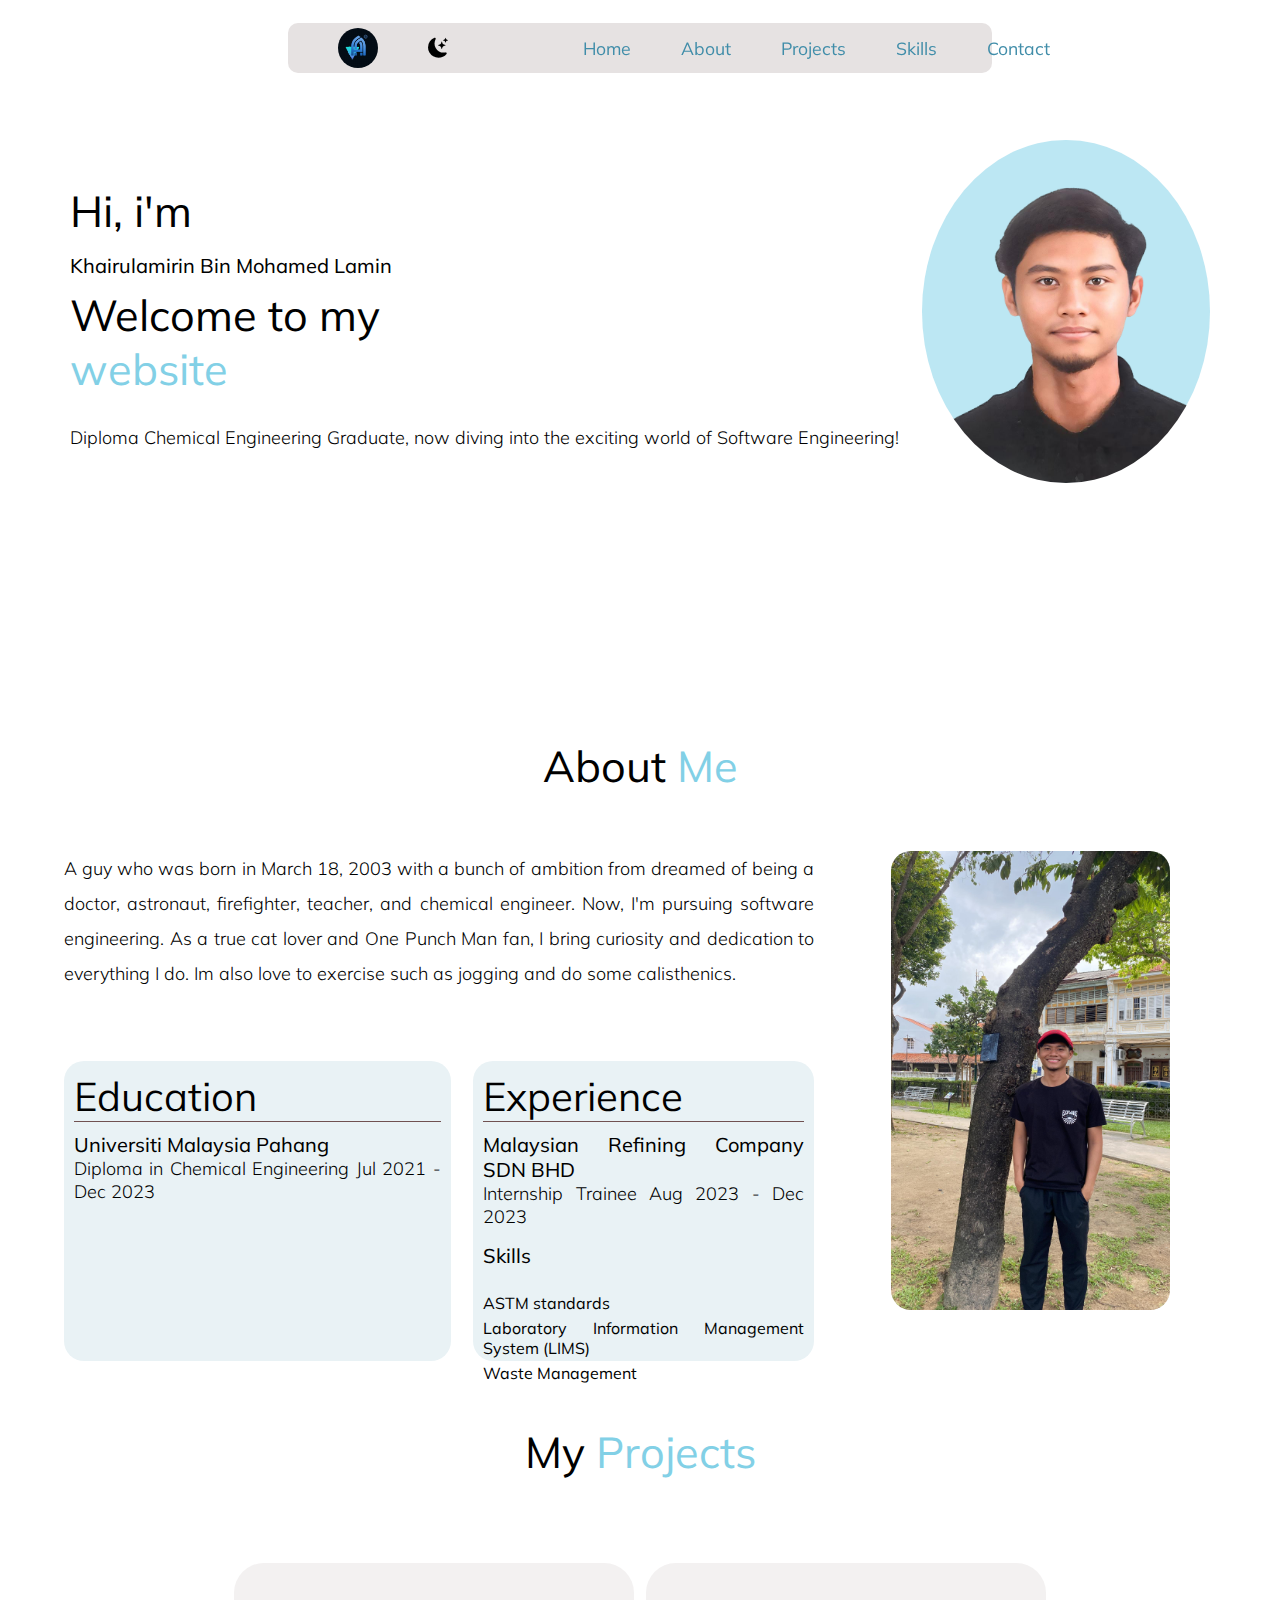
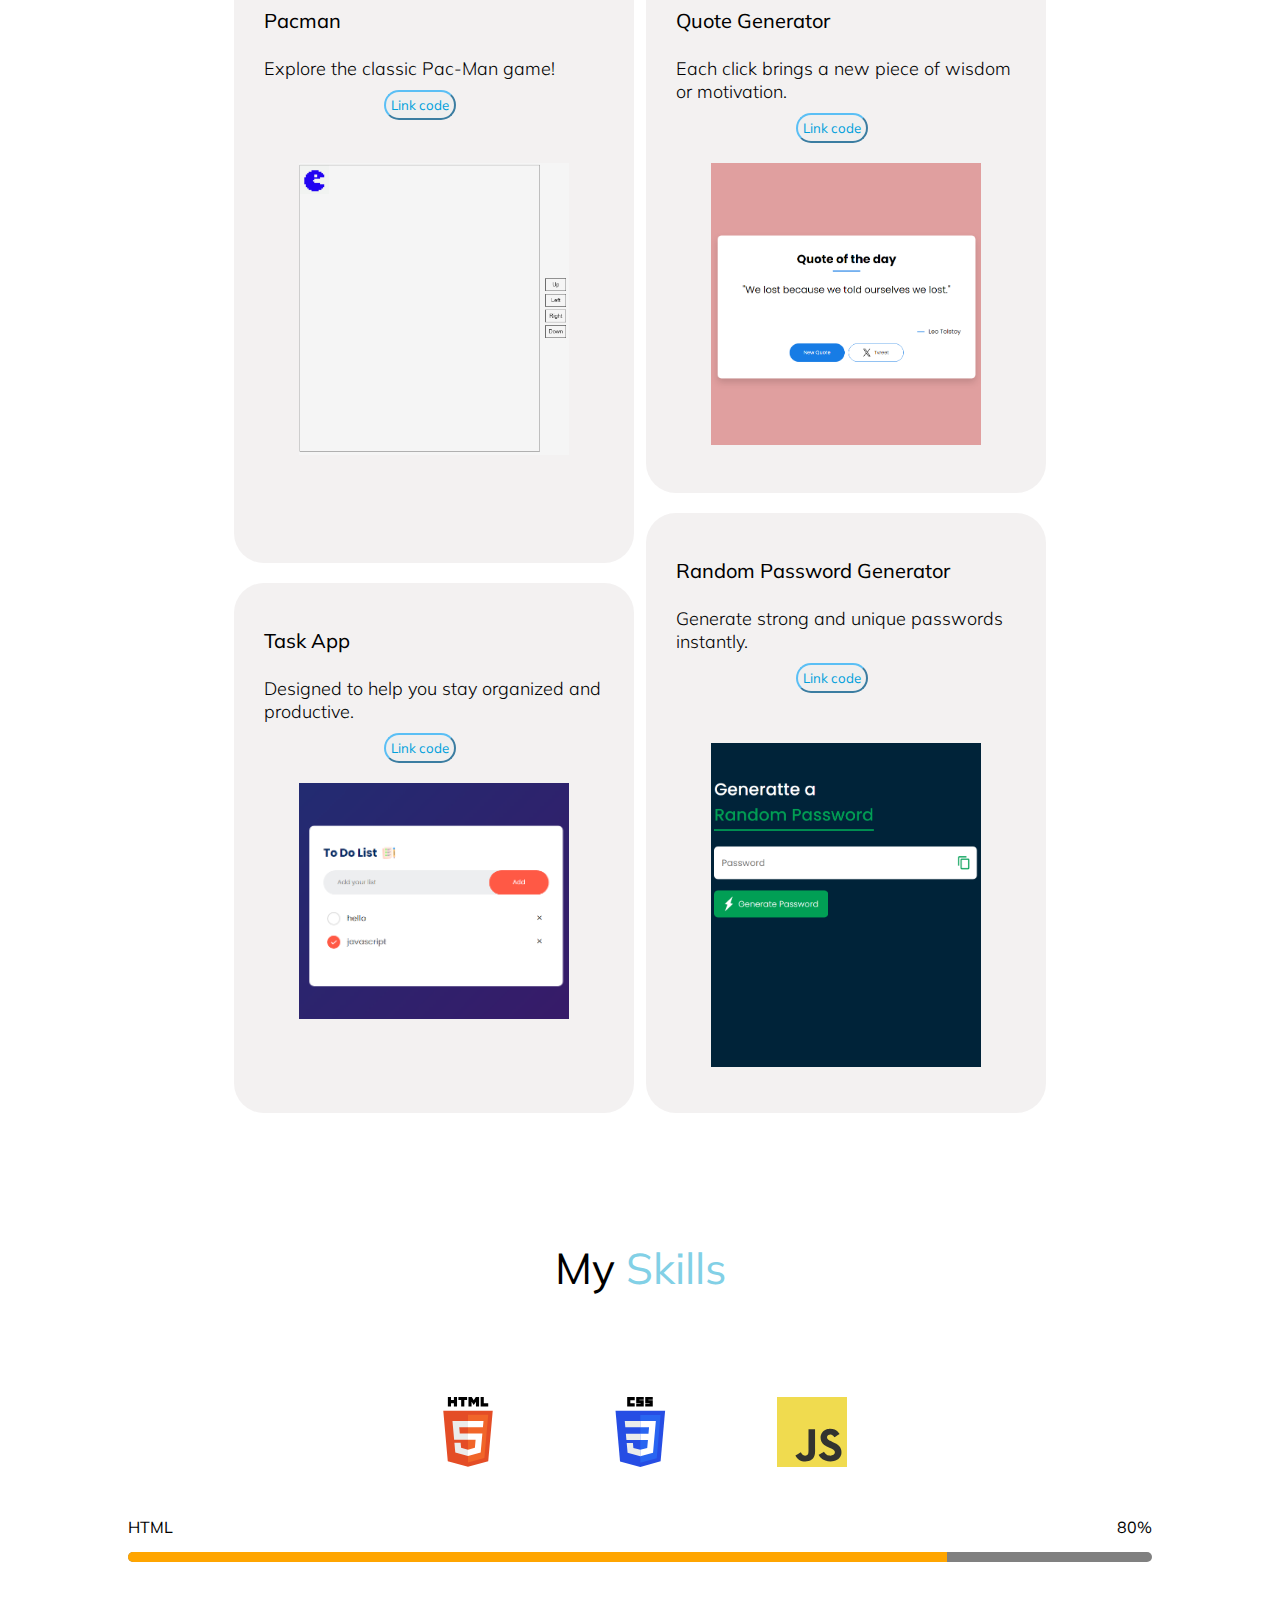
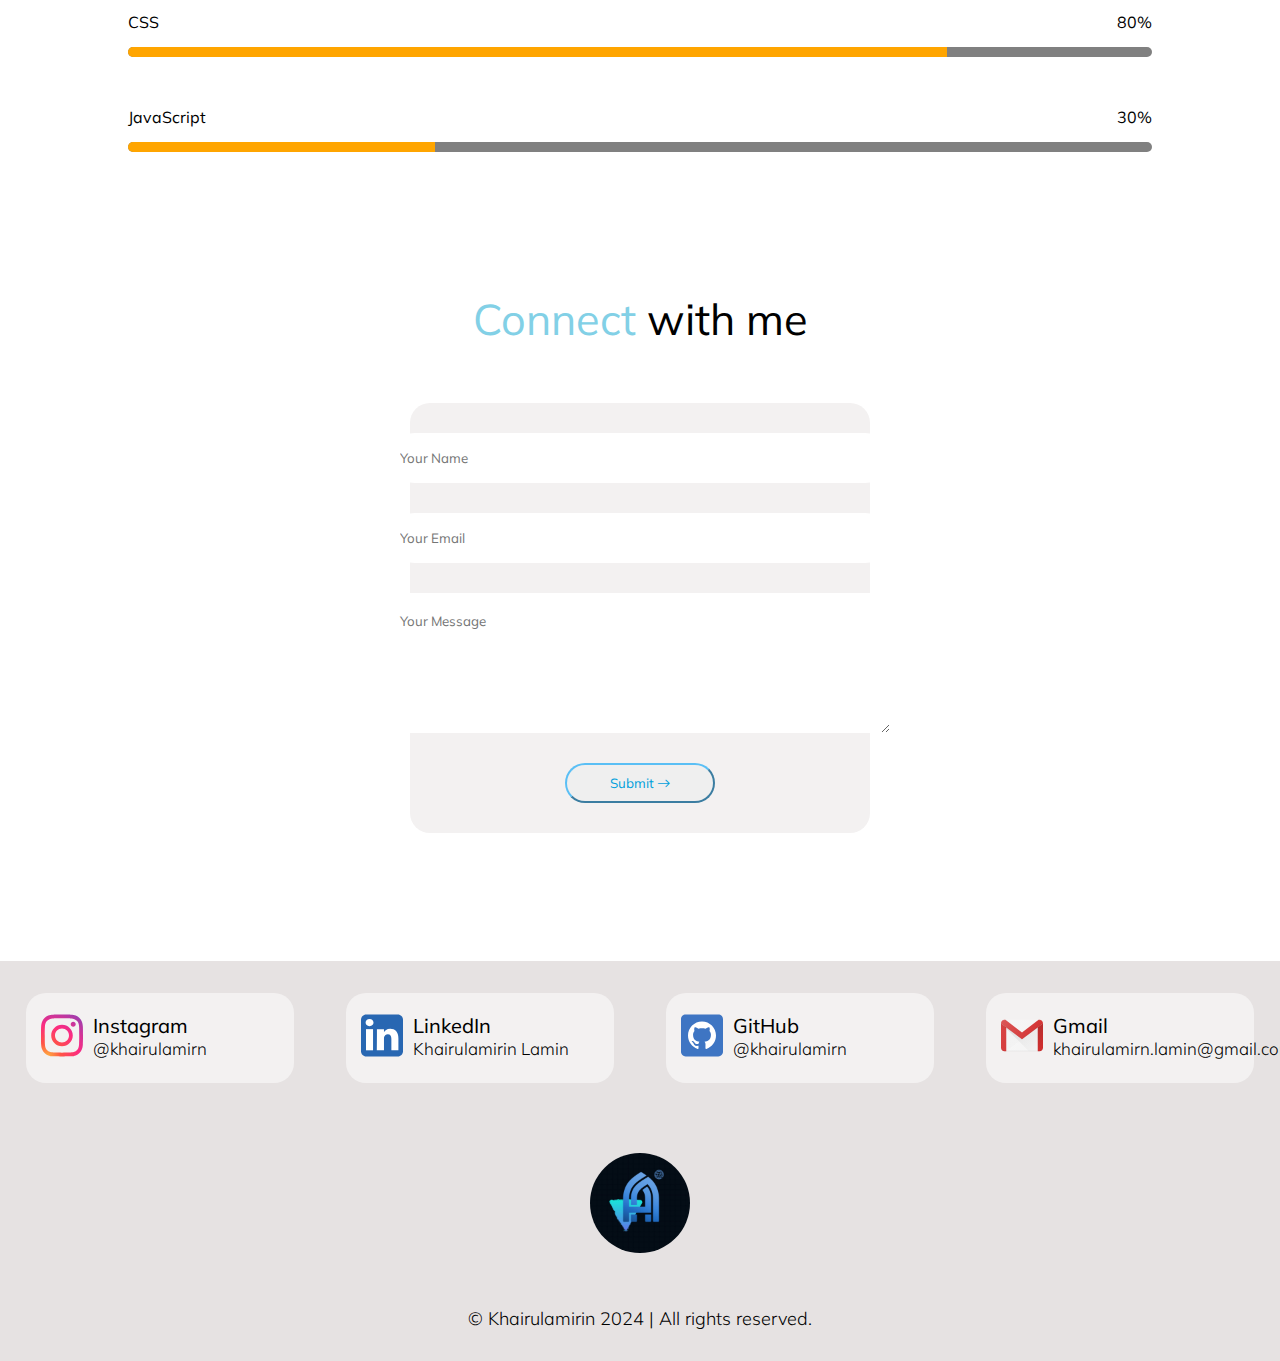
<file: index.html>
<!DOCTYPE html>
<html lang="en">
<head>
    <meta charset="UTF-8">
    <meta name="viewport" content="width=device-width, initial-scale=1.0">
    <title>Khairulamirin - Personal Portfolio</title>
    <script src="script.js" defer></script>
    <!-- icon -->
    <link rel="stylesheet" href="https://cdn.jsdelivr.net/npm/bootstrap-icons@1.11.3/font/bootstrap-icons.min.css">
    <!-- googlefont -->
    <link rel="preconnect" href="https://fonts.googleapis.com">
    <link rel="preconnect" href="https://fonts.gstatic.com" crossorigin>
    <link href="https://fonts.googleapis.com/css2?family=Mulish:ital,wght@0,200..1000;1,200..1000&display=swap" rel="stylesheet">
    <link rel="stylesheet" href="style.css">
</head>
<body id="body">
    <!-- button for mobile back to home when scroll to bottom -->
     <div id="scroll">
        <button id="btnToTop" onclick="topFunction()">
            <i style="font-size: 21px;" class="bi bi-arrow-up-short"></i>
        </button>
     </div>
    <!-- header for desktop responsive-->
    <header id="navContainer">
        <nav class="nav-bar">
            <!-- logo -->
            <img style="width: 40px; height: 40px; border-radius: 50%;" src="assets/logo-khairul.jpg" alt="khairulamirin-logo">
            <!-- nightmode -->
            <i id="modeToggle" onclick="toggleDarkLight()" class="bi bi-moon-stars-fill"></i>
            <a style="margin-left: 5%;" href="#hero">Home</a>
            <a href="#about">About</a>
            <a href="#projects">Projects</a>
            <a href="#skills">Skills</a>
            <a href="#contact">Contact</a>
        </nav>
        <!-- header for mobile responsive -->
         <div>
            <div id="headerMobileLeft">
                <img style="width: 40px; height: 40px; border-radius: 50%; margin-top: 5%;" src="assets/logo-khairul.jpg" alt="khairulamirin-logo">
                <!-- nightmode -->
                <i style="padding-top: 7px; font-size: 18px;" id="modeToggleMobile" onclick="toggleDarkLight()" class="bi bi-moon-stars-fill"></i>
            </div>
         </div>
        <i id="listMenu" class="bi bi-list"></i>
    </header>
    <!-- sidebar for mobile responsive -->
    <header id="sidebarBackground">
        <div id="sidebar">
            <div>
                <img style="width: 40px; height: 40px; border-radius: 50%; margin-bottom: 4%;" src="assets/logo-khairul.jpg" alt="khairulamirin-logo">
                <i id="xIcon" class="bi bi-x"></i>
            </div>
            <ul>
                <li><a href="#hero">Home</a></li>
                <li><a href="#about">About</a></li>
                <li><a href="#projects">Projects</a></li>
                <li><a href="#skills">Skills</a></li>
                <li><a href="#contact">Contact</a></li>
            </ul>
        </div>
    </header>
    <!-- HOME SECTION -->
    <section id="hero">
        <!-- left side -->
        <div id="heroText">
            <h1>Hi, i'm</h1>
            <h3>Khairulamirin Bin Mohamed Lamin</h3>
            <h1>Welcome to my <br><span style="color: #82d0e6;">website</span></h1>
            <p>Diploma Chemical Engineering Graduate, now diving into the exciting world 
               of Software Engineering!</p>
        </div>
        <!-- right side -->
        <img src="assets/khairulamirin2.png" alt="khairulamirin">
    </section>
    <!-- ABOUT SECTION -->
    <section id="about">
        <h1>About <span style="color: #82d0e6;">Me</span></h1>
        <div id="box">
            <div class="text" style="text-align: justify;">
                <p>A guy who was born in March 18, 2003 with a bunch of ambition from dreamed of being a doctor, astronaut, firefighter, teacher, and chemical engineer. Now, I'm pursuing software engineering. 
               As a true cat lover and One Punch Man fan, I bring curiosity and dedication to everything I do. Im also love to exercise such as jogging and do some calisthenics.</p>
               <!-- box for education and experience -->
               <div id="insideBox">
                   <div class="education">
                        <h2>Education</h2>
                        <div>
                            <h3>Universiti Malaysia Pahang</h3>
                            <p>Diploma in Chemical Engineering <span>Jul 2021 - Dec 2023</span></p>
                        </div>
                   </div>
                   <div class="experience">
                        <h2>Experience</h2>
                        <div>
                            <h3>Malaysian Refining Company SDN BHD</h3>
                            <p>Internship Trainee <span>Aug 2023 - Dec 2023</span></p>
                            <h3 style="margin-top: 15px;">Skills</h3>
                            <ul style="margin-top: 20px;">
                                <li>ASTM standards</li>
                                <li>Laboratory Information Management System (LIMS)</li>
                                <li>Waste Management</li>
                            </ul>
                        </div>
                   </div>
               </div>
            </div>
            <!-- right side picture -->
            <div class="img">
                <img src="assets/khairulamirin.jpeg" alt="khairulamirin">  
            </div>
        </div>
    </section>
    <!-- PROJECTS SECTION  -->
    <section id="projects">
        <h1>My <span style="color: #82d0e6;">Projects</span></h1>
        <div id="container">
            <!-- left side -->
            <div id="left">
                <div class="left-one">
                    <h3>Pacman</h3>
                    <p>Explore the classic Pac-Man game! </p>
                    <button id="button1">Link code</button>
                </div>
                <div class="left-two" style="height: 530px;">
                    <h3>Task App</h3>
                    <p>Designed to help you stay organized and productive. </p>
                    <button id="button2">Link code</button>
                </div>
            </div>
            <!-- right side -->
            <div id="right">
                <div class="right-one" style="height: 530px;">
                    <h3>Quote Generator</h3>
                    <p>Each click brings a new piece of wisdom or motivation.</p>
                    <button id="button3">Link code</button>
                </div>
                <div class="right-two">
                    <h3>Random Password Generator</h3>
                    <p>Generate strong and unique passwords instantly.</p>
                    <button id="button4">Link code</button>
                </div>
            </div>
        </div>
    </section>
    <!-- SKILLS SECTION -->
    <section id="skills">
        <h1>My <span style="color: #82d0e6;">Skills</span></h1>
        <!-- logo -->
        <div id="logoSkills">
            <img src="assets/html-logo.svg" alt="html">
            <img src="assets/css-logo.svg" alt="css">
            <img src="assets/logo-javascript.svg" alt="JavaScript">
        </div>
        <!-- skill percantage -->
        <div id="skillContainer">
            <!-- html -->
            <div class="skill">
                <div class="skill-name">HTML<span>80%</span></div>
                <div class="skill-bar">
                    <div class="skill-level" style="width: 80%;"></div>
                </div>
            </div>
            <!-- css -->
            <div class="skill">
                <div class="skill-name">CSS<span>80%</span></div>
                <div class="skill-bar">
                    <div class="skill-level" style="width: 80%;"></div>
                </div>
            </div>
            <!-- javascript -->
            <div class="skill">
                <div class="skill-name">JavaScript <span>30%</span></div>
                <div class="skill-bar">
                    <div class="skill-level" style="width: 30%;"></div>
                </div>
            </div>
        </div>
    </section>
    <!-- CONTACT SECTION -->
    <section id="contact">
        <h1><span style="color: #82d0e6;">Connect</span> with me</h1>
        <!-- send email -->
        <div id="emailContainer">
            <form action="https://api.web3forms.com/submit" method="POST" id="emailBox">
                <input type="hidden" name="access_key" value="4a61d205-11d1-428f-a94e-aae9ec89ce83">
                <input type="text" name="name" id="contactInput1" placeholder="Your Name" required>
                <input type="email" name="email" id="contactInput2" placeholder="Your Email" required>
                <textarea name="message" id="contactInput3" placeholder="Your Message" required></textarea>
                <button type="submit" id="emailButton">Submit <i class="bi bi-arrow-right"></i></button>
            </form>
        </div>
    </section>
    <!-- FOOTER SECTION -->
    <footer id="footer">
        <div id="socialMedia">
            <div class="instagram">
                <img src="assets/instagram.svg" alt="instagram">
                <h3>Instagram <p>@khairulamirn</p></h3>
            </div>
            <div class="linkedin">
                <img src="assets/linkedin.svg" alt="linkedin">
                <h3>LinkedIn <p>Khairulamirin Lamin</p></h3>
            </div>
            <div class="github">
                <img src="assets/github.svg" alt="github">
                <h3>GitHub <p>@khairulamirn</p></h3>
            </div>
            <div class="gmail">
                <img src="assets/gmail.svg" alt="gmail">
                <h3>Gmail <p>khairulamirn.lamin@gmail.com</p></h3>
            </div>
        </div>
        <img src="assets/logo-khairul.jpg" alt="khairulamirin-logo">
        <!-- copyright -->
        <p>© Khairulamirin 2024 | All rights reserved.</p>
    </footer>
</body>
</html>
</file>
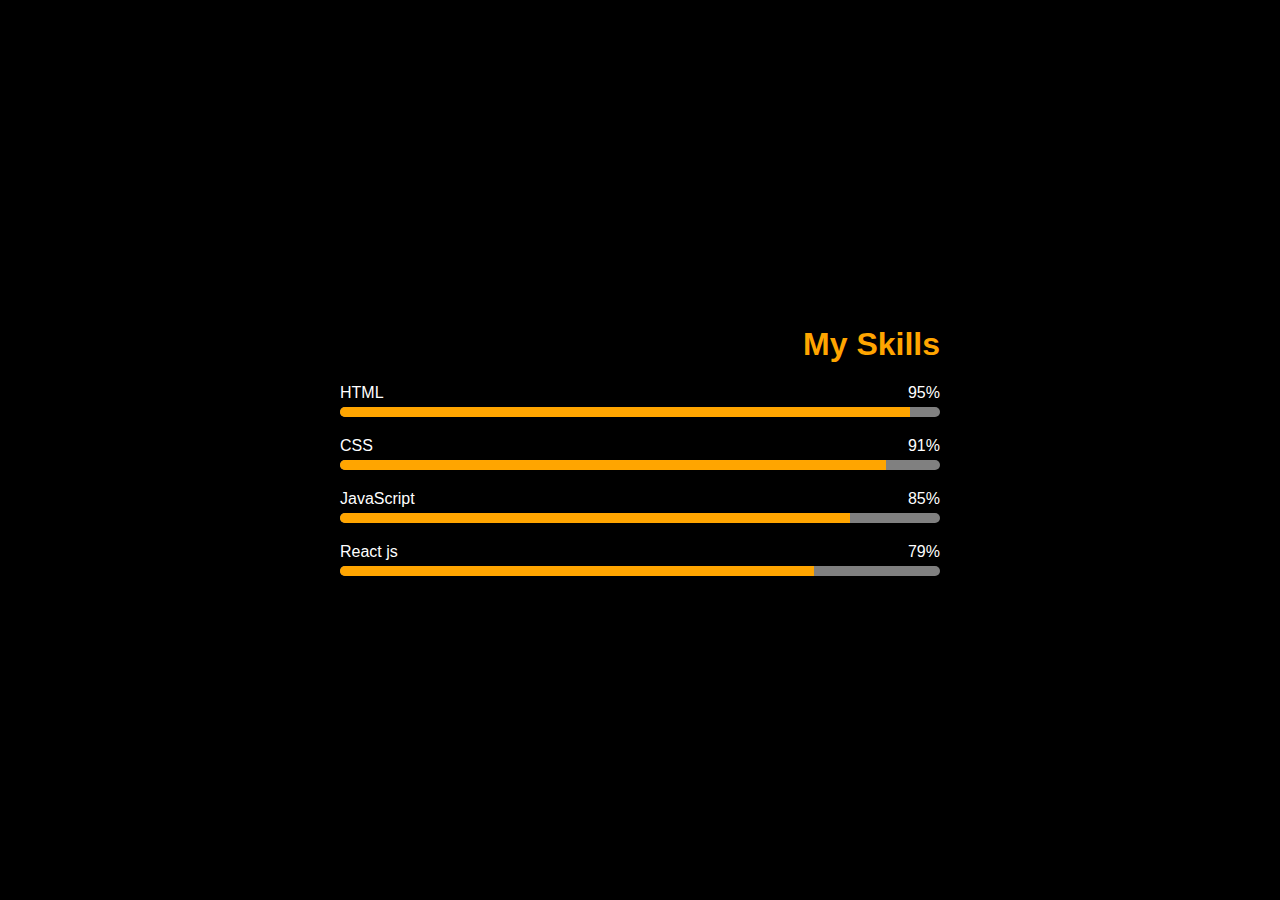
<file: index2.html>
<!DOCTYPE html>
<html lang="en">
<head>
    <meta charset="UTF-8">
    <meta name="viewport" content="width=device-width, initial-scale=1.0">
    <title>My Skills</title>
    <style>
        body {
            background-color: black;
            color: white;
            font-family: Arial, sans-serif;
            display: flex;
            justify-content: center;
            align-items: center;
            height: 100vh;
            margin: 0;
        }
        .skills {
            width: 80%;
            max-width: 600px;
        }
        .skills h1 {
            color: orange;
            text-align: right;
        }
        .skill {
            margin: 20px 0;
        }
        .skill-name {
            margin-bottom: 5px;
        }
        .skill-bar {
            width: 100%;
            background-color: gray;
            height: 10px;
            border-radius: 5px;
            overflow: hidden;
        }
        .skill-level {
            height: 100%;
            background-color: orange;
        }
    </style>
</head>
<body>
    <div class="skills">
        <h1>My Skills</h1>
        <div class="skill">
            <div class="skill-name">HTML <span style="float: right;">95%</span></div>
            <div class="skill-bar">
                <div class="skill-level" style="width: 95%;"></div>
            </div>
        </div>
        <div class="skill">
            <div class="skill-name">CSS <span style="float: right;">91%</span></div>
            <div class="skill-bar">
                <div class="skill-level" style="width: 91%;"></div>
            </div>
        </div>
        <div class="skill">
            <div class="skill-name">JavaScript <span style="float: right;">85%</span></div>
            <div class="skill-bar">
                <div class="skill-level" style="width: 85%;"></div>
            </div>
        </div>
        <div class="skill">
            <div class="skill-name">React js <span style="float: right;">79%</span></div>
            <div class="skill-bar">
                <div class="skill-level" style="width: 79%;"></div>
            </div>
        </div>
    </div>
</body>
</html>
</file>
<file: style.css>
* {
    margin: 0;
    padding: 0;
    box-sizing: border-box;
    font-family: 'mulish', sans-serif;
}

html {
    scroll-behavior: smooth;
    scroll-padding-top: 6em;
}

body {
    background-color: #ffffff;
    color: black;
}

h1 {
    font-size: 2.7rem;
    font-weight: 400;
}

h2 {
    font-size: 2.5rem;
    font-weight: 370;
}

h3 {
    font-size: 20px;
    font-weight: 450;
}

p {
    font-size: 18px;
    font-weight: 300;
}

/* btnToTop STYLE */
#scroll > #btnToTop {
    display: none;
    width: 50px;
    height: 50px;
    position: fixed;
    right: 20px;
    bottom: 30px;
    border-radius: 50%;
    border: none;
    z-index: 99;
    cursor: pointer;
    background-color: #a2e4ec;
}

/* NAVCONTAINER STYLE */
#navContainer {
    width: 55%;
    margin: 0 auto;
    position: sticky;
    top: 2.5%;
    border-radius: 10px;
    z-index: 999;
    background-color: #e6e2e2;
}
#navContainer > .nav-bar > i {
    margin-right: 100px;
    font-size: 20px;
    cursor: pointer;
}
#navContainer > .nav-bar > img {
    display: block;
    margin: 0 50px 0 50px;
}
#navContainer > div {
    display: none;
    width: 75px;
    margin-left: 20px;
}
#navContainer > div > #headerMobileLeft {
    display: flex;
    align-items: center;
    gap: 20px;
}
#navContainer > i#listMenu {
    display: none;
    margin-top: 1%;
    font-size: 30px;
}
#navContainer > .nav-bar {
    height: 50px;
    display: flex;
    align-items: center;
}
#navContainer > .nav-bar > a {
    margin-right: 50px;
    text-decoration: none;
    font-size: 1.1rem;
    color: #408da9;
}
#navContainer > .nav-bar > a:hover {
    text-decoration: underline;
    font-size: 1.2rem;
    color: #00a0dc;
}

/* SIDEBARBACKGROUND STYLE */
#sidebarBackground {
    background-color: rgba(0, 0, 0, 0.7);
    visibility: hidden;
    position: fixed;
    top: 0;
    width: 1000px;
    height: 100vh;
}

/* SIDEBAR STYLE */
#sidebar {
    display: none;
    padding-bottom: 16px;
    position: fixed;
    top: 0;
    right: 0;
    width: 200px;
    height: 100vh;
    transition: all 0.4s;
    border-bottom: 1px solid rgb(247, 238, 238);
    background-color: white;
    z-index: 999;
}
#sidebar > div {
    width: 90%;
    margin: 0 auto;
    padding-top: 10px;
    display: flex;
    justify-content: space-between; 
    border-bottom: 1px solid black;
}
#sidebar > div i {
    font-size: 25px;
}
#sidebar > ul {
    margin-right: 20px;
    display: flex;
    flex-direction: column;
    align-items: start;
}
#sidebar > ul {
    display: flex;
    flex-direction: column;
    gap: 16px;
    list-style: none;
    padding: 16px;
    margin-top: 16px;
}
#sidebar > ul > li > a {
    all: unset;
    color: black;
    cursor: pointer;
    transition: all 0.3s;
}
#sidebar > ul > li > a:hover {
    text-decoration: underline;
}

/* HERO STYLE */
#hero {
    width: 90%;
    margin: 7% auto 0 auto;
    display: flex;
    flex-direction: row;
    justify-content: center;
    align-items: center;
    gap: 2%;
    scroll-margin-top: 15em;
    text-align: left;
}
#hero > img {
    width: 25%;
    height: 25%;
    border-radius: 50%;
}
#hero > #heroText > h3 {
    margin-top: 15px;
}
#hero > #heroText > h1 {
    margin-top: 10px;
}
#hero > #heroText > p {
    margin-top: 30px;
}

/* ABOUT STYLE */
#about {
    margin: 20% auto 0 auto;
    width: 90%;
}
#about h1 {
    margin-bottom: 5%;
    text-align: center;
}
#about > #box {
    margin-top: 30px;
    display: flex;
    flex-direction: row;
    gap: 30px;
}
#about > #box > .text > p {
    line-height: 35px;
}
#about > #box > .text > #insideBox {
    display: flex;
    flex-direction: row;
    justify-content: center;
    gap: 3%;
}
#about > #box > .text > #insideBox > div {
    height: 300px;
    margin-top: 70px;
    padding: 10px;
    border-radius: 20px;
    background-color: #e9f2f5;
}
#about > #box > .text > #insideBox > div h2 {
    margin-bottom: 10px;
    border-bottom: 1px solid rgb(112, 81, 81);
}
#about > #box > .text > #insideBox > .experience > div > ul li {
    padding-top: 5px;
    list-style: none;
}
#about > #box > .img img {
    width: 75%;
    height: 90%;
    margin-left: 12.5%;
    border-radius: 20px;
}

/* PROJECTS STYLE */
#projects {
    width: 50%;
    margin: 5% auto 0 auto;
}
#projects > h1 {
    margin-bottom: 10%;
    text-align: center;
}
#projects > #container {
    display: flex;
    flex-direction: row;
    justify-content: center;
    gap: 2%;
}
/* Common styles for all projects div */
#projects > #container > #left > div,
#projects > #container > #right > div {
    width: 400px;
    margin-top: 5%;
    padding: 45px 30px;
    border-radius: 30px;
    background-color: #f3f1f1;
    background-size: 270px;
    background-position: center;
    background-position-y: 200px;
    background-repeat: no-repeat;
    /* transition: all 0.4s ease-in-out; */
}
#projects > #container > #left .left-one,
#projects > #container > #right .right-two {
    height: 600px;
}
#projects > #container > div h3 {
    margin-bottom: 7%;
}
#projects > #container > div button {
    margin: 10px 0 0 120px;
    padding: 5px;   
    cursor: pointer;
    color: #00a0dc;
    border-radius: 20px;
    border-color: #5abff5;
}
/* Specific background images and positions */
#projects > #container > #left > .left-one {
    background-image: url(assets/pacman.png);
    background-position-y: 200px;
}
#projects > #container > #left > .left-two {
    background-image: url(assets/taskapp.png);
    background-position-y: 200px;
}
#projects > #container > #right > .right-one {
    background-image: url(assets/quotegenerator.png);
    background-position-y: 200px;
}
#projects > #container > #right > .right-two {
    background-image: url(assets/passwordgenerator.png);
    background-position-y: 230px;
}

/* SKILLS STYLE */
#skills {
    width: 80%;
    margin: 10% auto;
    scroll-margin-top: 9em;
}
#skills h1 {
    margin-bottom: 10%;
    text-align: center;
}
#skills > #logoSkills {
    display: flex;
    justify-content: center;
    gap: 10%;
}
#skills > #logoSkills > img {
    width: 70px;
    height: 70px;
}
#skills > #skillContainer .skill {
    margin: 50px 0;
}
#skills > #skillContainer > .skill > .skill-name {
    margin-bottom: 15px;
    display: flex;
    justify-content: space-between;
}
#skills > #skillContainer > .skill > .skill-bar {
    width: 100%;
    background-color: gray;
    height: 10px;
    border-radius: 5px;
    overflow: hidden;
}
#skills > #skillContainer > .skill > .skill-bar > .skill-level {
    height: 100%;
    background-color: orange;
}

/* CONTACT STYLE */
#contact {
    width: 90%;
    margin: 0 auto;
}
#contact h1 {
    padding-top: 1%;
    text-align: center;
}
#contact > #emailContainer {
    width: 40%;
    height: 430px;
    margin: 5% auto;
    display: flex;
    justify-content: center;
    border-radius: 20px;
    background-color: #f3f1f1;
    /* transition: all 0.4s ease-in-out; */
}
#contact > #emailContainer > #emailBox {
    display: flex;
    flex-direction: column;
    justify-content: space-evenly;
}
#contactInput1, #contactInput2, #contactInput3 {
    width: 500px;
    height: 50px;
    padding-left: 10px;
    border: none;
    outline: none;
    border-radius: 40px;
    font-weight: 400;
    background-color: #ffffff;
}
#contact > #emailContainer > #emailBox > textarea {
    height: 140px;
    padding-top: 20px;
    border-radius: 20px;
}
#contact > #emailContainer > #emailBox > button {
    width: 150px;
    height: 40px;
    margin: 0 auto;
    cursor: pointer;
    border-radius: 20px;
    color: #00a0dc;
    border-color: #5abff5;
}

/* FOOTER SECTION */
footer {
    width: 100%;
    height: 400px;
    margin-top: 10%;
    text-align: center;
    background-color: #e6e2e2;
}
footer > #socialMedia {
    padding-top: 2.5%;
    display: flex;
    flex-direction: row;
    justify-content: space-around;
}
footer > #socialMedia > div {
    width: 21%;
    height: 90px;
    display: flex;
    flex-direction: row;
    text-align: left;
    border: 0;
    border-radius: 20px;
    outline: 0;
    cursor: pointer;
    background: #f3f1f1;
    /* transition: all 0.4s ease-in-out; */
}
footer > #socialMedia > div:hover {
    color: white;
}
footer > #socialMedia > div.instagram:hover {
    background: linear-gradient(90deg, #feda75, #fa7e1e, #d62976, #962fbf, #4f5bd5);
}
footer > #socialMedia > div.linkedin:hover {
    background: linear-gradient(45deg, #0077b5, #00a0dc);
}
footer > #socialMedia > div.github:hover {
    background: linear-gradient(90deg, #24292e,#2b3137);
}
footer > #socialMedia > div.gmail:hover {
    background: linear-gradient(90deg, #ff4343, #ff5d5d, #b9b5b5);
}
footer > #socialMedia > div > img {
    width: 42px;
    height: 45px;
    margin: 20px 0 20px 15px;
}
footer > #socialMedia > div > h3 {
    height: 30px;
    margin: 20px 0 0 10px;
}
footer > #socialMedia > div > h3 p {
    font-size: 17px;
}
/* logo */
footer > img {
    margin-top: 70px;
    width: 100px; 
    height: 100px; 
    border-radius: 50%;
}
/* copyright */
footer > p {
    text-align: center;
    margin: 50px auto;
}

/* MOBILE RESPONSIVE */
@media (max-width: 470px) {
    
    h1 {
        font-size: 1.5rem;
    }
    
    h2 {
        font-size: 1rem;
    }
    
    h3 {
        font-size: 16px;
    }

    p {
        font-size: 0.7rem;
    }

    #scroll > #btnToTop {
        display: block;
    }

    /* NAVCONTAINER STYLE */
    #navContainer {
        width: 100%;
        height: 50px;
        display: flex;
        justify-content: space-around;
        gap: 70%;
        position: unset;
        top: 0;
        border-radius: 0;
        background-color: #eae9e9;
        z-index: 1;
    }
    #navContainer > .nav-bar{
        display: none;
    }
    #navContainer > div {
        display: block;
    }
    #navContainer > i#listMenu {
        display: inline-block;
    }

    /* SIDEBAR STYLE */
    #sidebar {
        display: block; 
    }
    
    /* HERO STYLE */
    #hero {
        width: 90%;
        margin: 12% auto 0 auto;
        flex-direction: column-reverse;
        gap: 2%;
        scroll-margin-top: 15em;
        text-align: center;
    }
    #hero > img {
        width: 175px;
        height: 200px;
    }
    #hero > #heroText > h3 {
        margin-top: 20px;
    }
    #hero > #heroText > h1 {
        margin-top: 15px;
    }
    #hero > #heroText > p {
        margin-top: 20px;
    }

    /* ABOUT STYLE */
    #about > #box {
        flex-direction: column;
    }
    #about > #box > .text > p {
        line-height: 27px;
    }
    #about > #box > .text > #insideBox {
        flex-direction: column;
    }
    #about > #box > .text > #insideBox > div {
        height: 250px;
        margin-top: 20px;
    }
    #about > #box > .text > #insideBox > .experience > div > ul li {
        padding-top: 5px;
        list-style: none;
        font-size: 13px;
    }
    #about > #box > .img img {
        display: none;
        width: 250px;
        height: 50%;
        border-radius: 20px;
    }

    /* PROJECTS STYLE */
    #projects {
        width: 50%;
        margin: 10% auto 0 auto;
    }
    #projects > #container {
        display: flex;
        flex-direction: row;
        justify-content: center;
        gap: 2%;
    }
    #projects > #container > #left > div,
    #projects > #container > #right > div {
        margin-top: 5%;
        width: 200px;
        background-size: 180px;
    }
    #projects > #container > #left .left-one,
    #projects > #container > #right .right-two {
        height: 460px;
    }
    #projects > #container > div button {
        width: 90px;
        height: 30px;
        margin: 10px 0 0 20px;
        padding: 5px;   
        font-size: 13px;
    }
    
    /* SKILLS STYLE */
    #skills {
        width: 80%;
        margin: 15% auto;
    }
    #skills > #logoSkills > img {
        width: 40px;
        height: 40px;
    }
    #skills > #skillContainer > .skill > .skill-name {
        margin-bottom: 15px;
        display: flex;  
        justify-content: space-between;
        font-size: 13px;
    }

    /* CONTACT STYLE */
    #contact > #emailContainer {
        width: 90%;
    }
    #contactInput1, #contactInput2, #contactInput3 {
        width: 300px;
        height: 40px;
    }
    #contact > #emailContainer > #emailBox > button {
        width: 100px;
        height: 35px;
    }
    
    /* FOOTER STYLE */
    footer {
        height: 410px;
    }
    footer > img {
        width: 50px; 
        height: 50px; 
        margin-top: 40px;
    }
    footer > #socialMedia {
        height: 270px;
        flex-direction: column;
        justify-content: space-between;
        align-items: center;
    }
    footer > #socialMedia > div {
        width: 50%;
        height: 55px;
        margin-top: 3%;
    }
    footer > #socialMedia > div > img {
        width: 20px;
        height: 20px;
    }
    footer > #socialMedia > div > h3 {
        height: 30px;
        margin: 9px 0 0 10px;
        font-size: 0.9rem;
    }
    footer > #socialMedia > div > h3 p {
        font-size: 11.4px;
    }
    footer > p {
        margin: 10px auto;
    }
}
</file>
